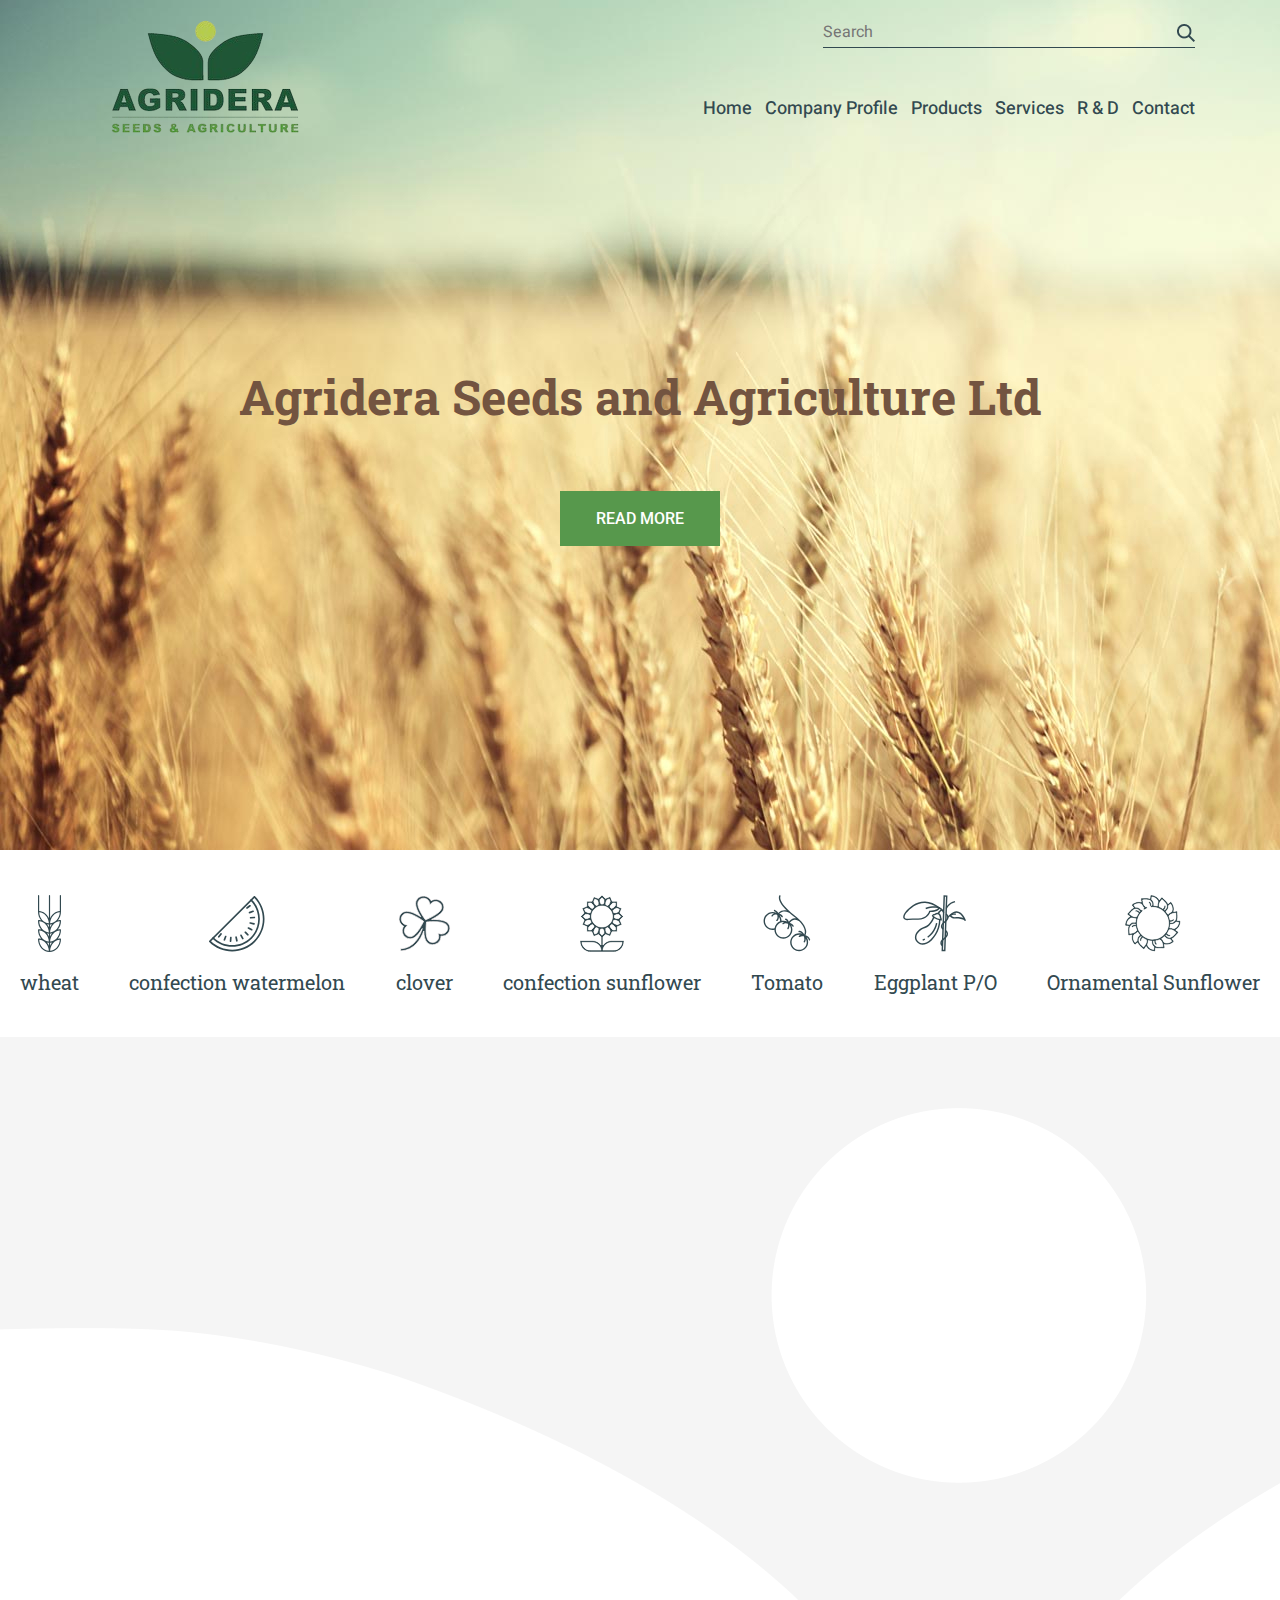
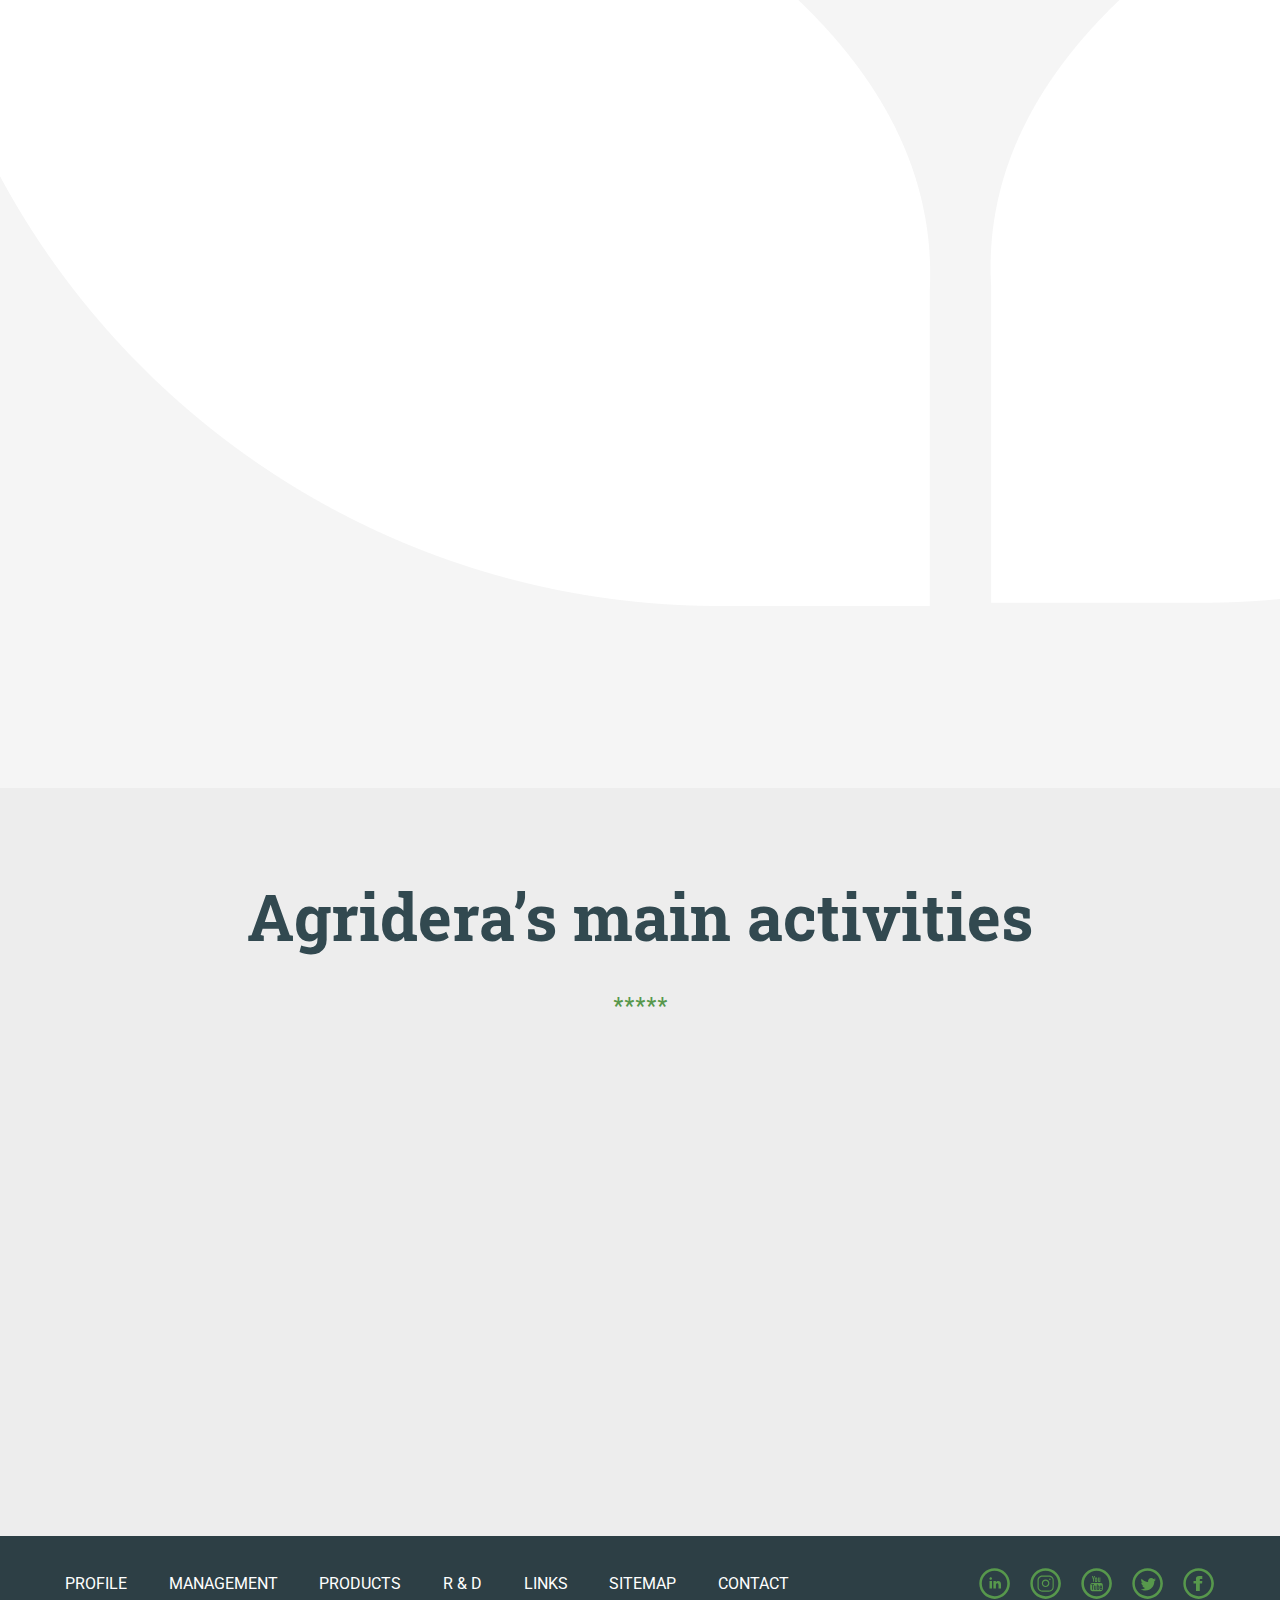
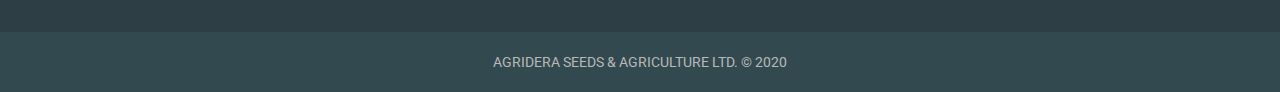
<file: index.html>
<!doctype html>
<html lang="en">
<head>
    <meta charset="UTF-8">
    <meta name="viewport"
          content="width=device-width, user-scalable=no, initial-scale=1.0, maximum-scale=1.0, minimum-scale=1.0">
    <meta http-equiv="X-UA-Compatible" content="ie=edge">
    <link rel="preconnect" href="https://fonts.googleapis.com">
    <link rel="preconnect" href="https://fonts.gstatic.com" crossorigin>
    <link href="https://fonts.googleapis.com/css2?family=Heebo:wght@100..900&family=Roboto+Slab:wght@100..900&family=Roboto:ital,wght@0,100..900;1,100..900&display=swap"
          rel="stylesheet">
    <link rel="stylesheet" href="reset.css">
    <link rel="stylesheet" href="style.css">
    <link rel="stylesheet" href="main.css">
    <link rel="icon" href="img/logo.png" type="image/png">

    <title>Agridera</title>
</head>
<body>
<div class="nav-phone">
    <div class="menu">
        <div class="close-btn">

            <svg xmlns="http://www.w3.org/2000/svg" viewBox="0 0 24 24" width="24" height="24">
                <path d="M18.36 5.64a1 1 0 0 0-1.41 0L12 9.59 7.05 4.64a1 1 0 0 0-1.41 1.41L10.59 12l-4.95 4.95a1 1 0 0 0 1.41 1.41L12 14.41l4.95 4.95a1 1 0 0 0 1.41-1.41L13.41 12l4.95-4.95a1 1 0 0 0 0-1.41z"/>
            </svg>
        </div>
        <div class="">
            <label>
                <input type="text" placeholder="Search">
                <img src="img/ico_search.png" alt="Search">
            </label>
        </div>
        <ul>
            <li><a href="index.html">Home</a></li>
            <li><a href="">Company Profile</a></li>
            <li><a href="apple_all.html">Products</a></li>
            <li><a href="">Services</a></li>
            <li><a href="">R & D</a></li>
            <li><a href="contact.html">Contact</a></li>
        </ul>
    </div>
</div>

<header class="home">
    <nav>
        <div class="wrap-nav">
            <a href="index.html"><img src="img/logo.png" alt="logo"> </a>
            <button class="menu-btn" style="color: #000000">☰</button>
            <div class="w-in">
                <label>
                    <input type="text" placeholder="Search">
                    <img src="img/ico_search.png" alt="Search">
                </label>
            </div>
        </div>

        <div class="menu">
            <div class="">
                <label>
                    <input type="text" placeholder="Search">
                    <img src="img/ico_search.png" alt="Search">
                </label>
            </div>
            <ul>
                <li><a href="index.html">Home</a></li>
                <li><a href="">Company Profile</a></li>
                <li><a href="apple_all.html">Products</a></li>
                <li><a href="">Services</a></li>
                <li><a href="">R & D</a></li>
                <li><a href="contact.html">Contact</a></li>
            </ul>

        </div>

    </nav>
    <section class="hero">
        <h1>Agridera Seeds and Agriculture Ltd</h1>
        <button>READ MORE</button>
    </section>
</header>

<div class="categories">
    <div class="categories-card">
        <a href="">
            <img src="img/categories/wheat.svg" alt="">
            <p>wheat</p>
        </a>
    </div>
    <div class="categories-card">
        <a href="">
            <img src="img/categories/watermelon.svg" alt="">
            <p>confection watermelon</p>
        </a>
    </div>
    <div class="categories-card">
        <a href="">
            <img src="img/categories/clover.svg" alt="">
            <p>сlover</p>
        </a>
    </div>
    <div class="categories-card">
        <a href="">
            <img src="img/categories/sunflower.svg" alt="">
            <p>confection sunflower</p>
        </a>
    </div>
    <div class="categories-card">
        <a href="apple_all.html">
            <img src="img/categories/tomato.svg" alt="">
            <p>Tomato</p>
        </a>
    </div>
    <div class="categories-card">
        <a href="">
            <img src="img/categories/eggplant.svg" alt="">
            <p>Eggplant P/O</p>
        </a>
    </div>
    <div class="categories-card">
        <a href="">
            <img src="img/categories/ornamental-sunflower.svg" alt="">
            <p>Ornamental Sunflower</p>
        </a>
    </div>
</div>

<div class="vision-mission">
    <div class="vision">
        <div class="text">
            <h2>Vision</h2>
            <p class="highlight">*****</p>
            <p>We believe in long-term growth with an emphasis on the potential of emerging markets. We also support
                the global need of feeding the growing population.</p>
        </div>
        <img src="img/vision.png" alt="">
    </div>
    <div class="mission">
        <div class="video-container">
            <img src="img/mission.png" alt="Preview">
            <div class="play-button">&#9658;</div>
        </div>
        <div class="text">
            <h2>Mission</h2>
            <p class="highlight">*****</p>
            <p>Breeding and marketing seeds for advanced field crops and vegetable varieties that provide an added
                value to all supply chain partners.</p>
        </div>

    </div>
</div>

<div class="activities">
    <h2>Agridera’s main activities</h2>
    <p class="highlight">*****</p>
    <div class="activities-categories">
        <div class="activities-card">
            <img src="img/crop.png" alt="">
            <h3>Open field crop seeds</h3>
            <p>wheat, cotton, legumes, hybrid confection sunflower</p>
        </div>
        <div class="activities-card">
            <img src="img/tomato.png" alt="">
            <h3>Vegetable seeds</h3>
            <p>hybrid open field tomatoes, eggplant, onion, paprika, etc.</p>
        </div>
        <div class="activities-card">
            <div class="categories-card">
                <img src="img/sunflower.png" alt="">
                <h3>Ornamental seeds</h3>
                <p>hybrid cut sunflowers, hybrid patio tomatoes, Bells of Irland, etc.</p>
            </div>
        </div>

    </div>
</div>


<footer>
    <div class="nav">
        <div class="menu">
            <ul>
                <li><a href="">PROFILE</a></li>
                <li><a href="">MANAGEMENT</a></li>
                <li><a href="apple_all.html">PRODUCTS</a></li>
                <li><a href="">R & D</a></li>
                <li><a href="">LINKS</a></li>
                <li><a href="">SITEMAP</a></li>
                <li><a href="contact.html">CONTACT</a></li>
            </ul>
        </div>
        <div class="social">
            <a href=""><img src="img/social/ico_in.svg" alt="in"></a>
            <a href=""><img src="img/social/ico_inst.svg" alt="inst"></a>
            <a href=""><img src="img/social/ico_tube.svg" alt="yt"></a>
            <a href=""><img src="img/social/ico_tw.svg" alt="X"></a>
            <a href=""><img src="img/social/ico_fb.svg" alt="fb"></a>
        </div>
    </div>

</footer>
<div class="copy">
    <p>AGRIDERA SEEDS & AGRICULTURE LTD. © 2020</p>
</div>

<script>
    const mission = new IntersectionObserver(entries => {
        entries.forEach(entry => {
            if (entry.isIntersecting) {
                entry.target.classList.add('visible');
            }
        });
    });

    document.querySelectorAll('.mission').forEach(block => {
        mission.observe(block);
    });

    const vision = new IntersectionObserver(entries => {
        entries.forEach(entry => {
            if (entry.isIntersecting) {
                entry.target.classList.add('visible');
            }
        });
    });

    document.querySelectorAll('.vision').forEach(block => {
        vision.observe(block);
    });

    const activities = new IntersectionObserver(entries => {
        entries.forEach(entry => {
            if (entry.isIntersecting) {
                entry.target.classList.add('visible');
            }
        });
    });

    document.querySelectorAll('.activities-card').forEach(block => {
        activities.observe(block);
    });

    document.addEventListener("DOMContentLoaded", function () {
        const menuBtn = document.querySelector("header .menu-btn");
        const menu = document.querySelector(".nav-phone");

        menuBtn.addEventListener("click", function () {
            menu.classList.toggle("active");
        });
    });

    document.querySelector('.nav-phone .close-btn').addEventListener('click', function () {
        document.querySelector('.nav-phone').classList.remove('active');
    });


</script>
</body>
</html>
</file>
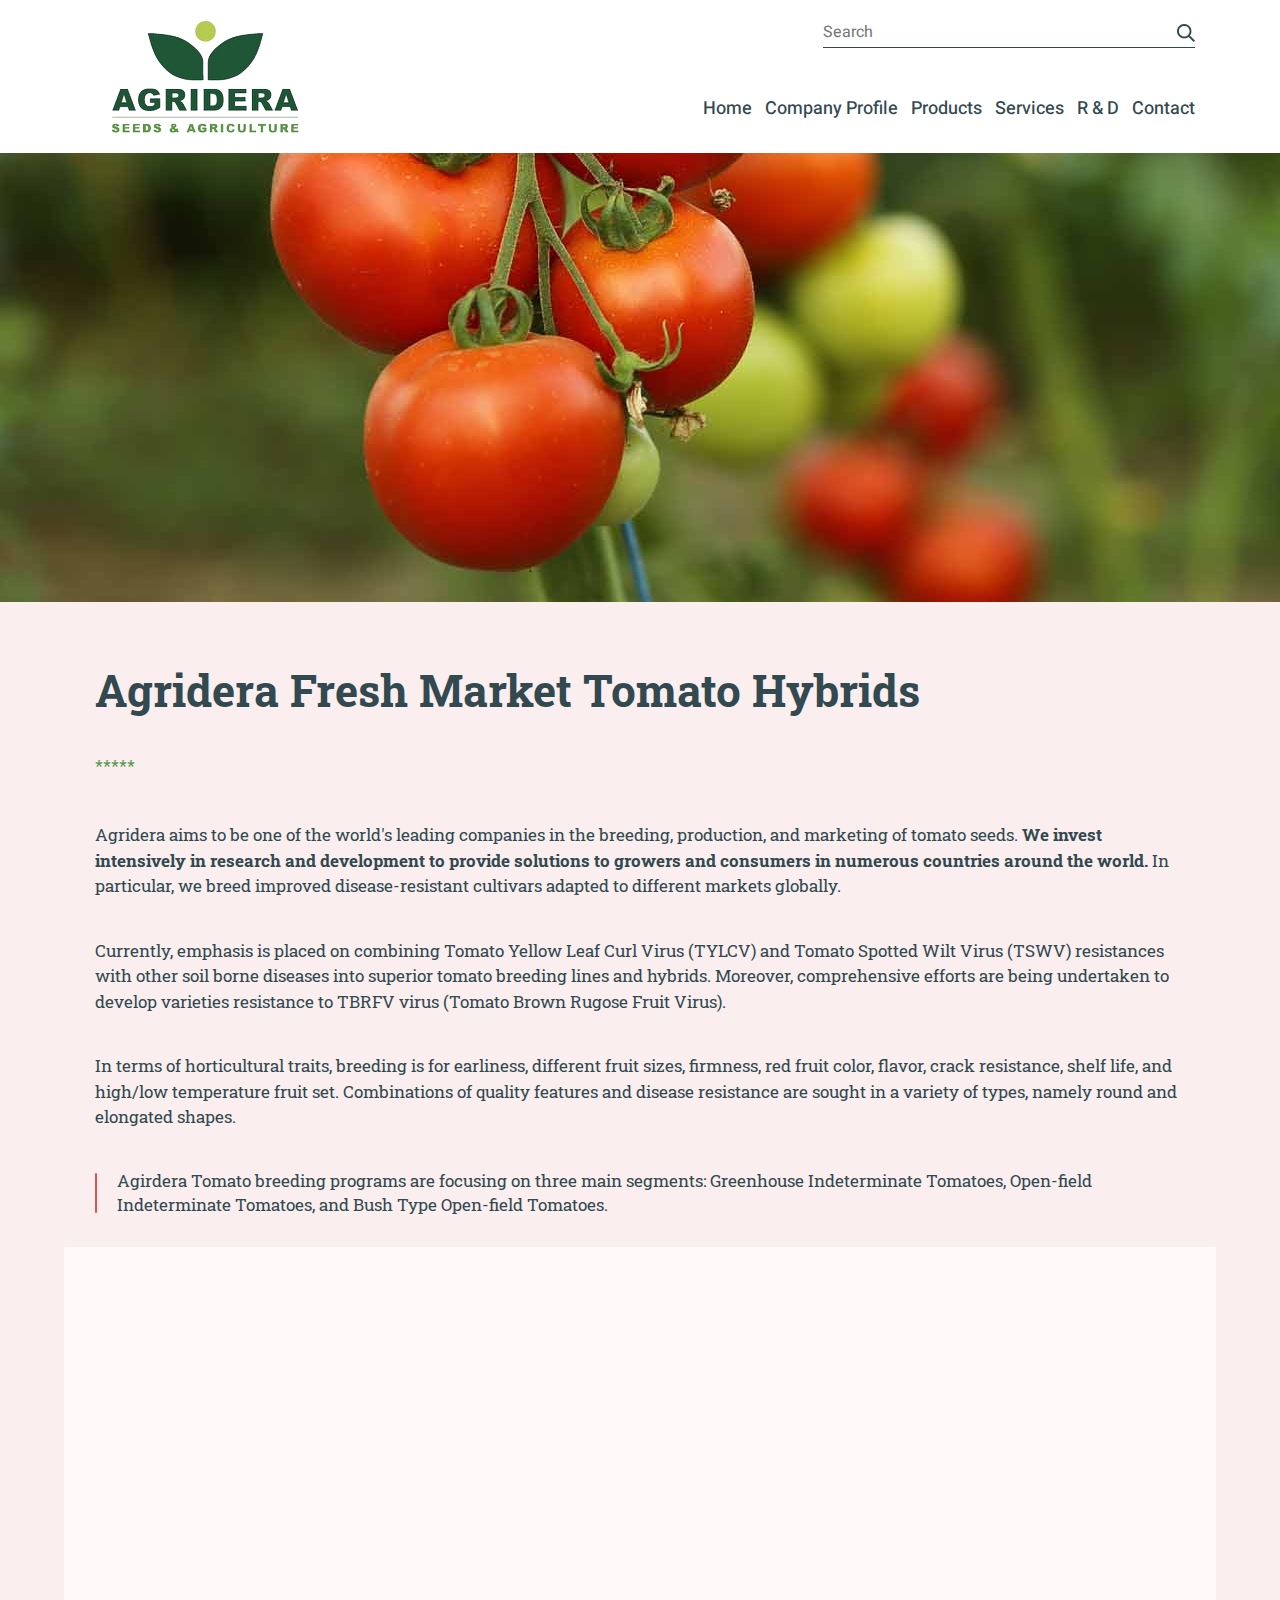
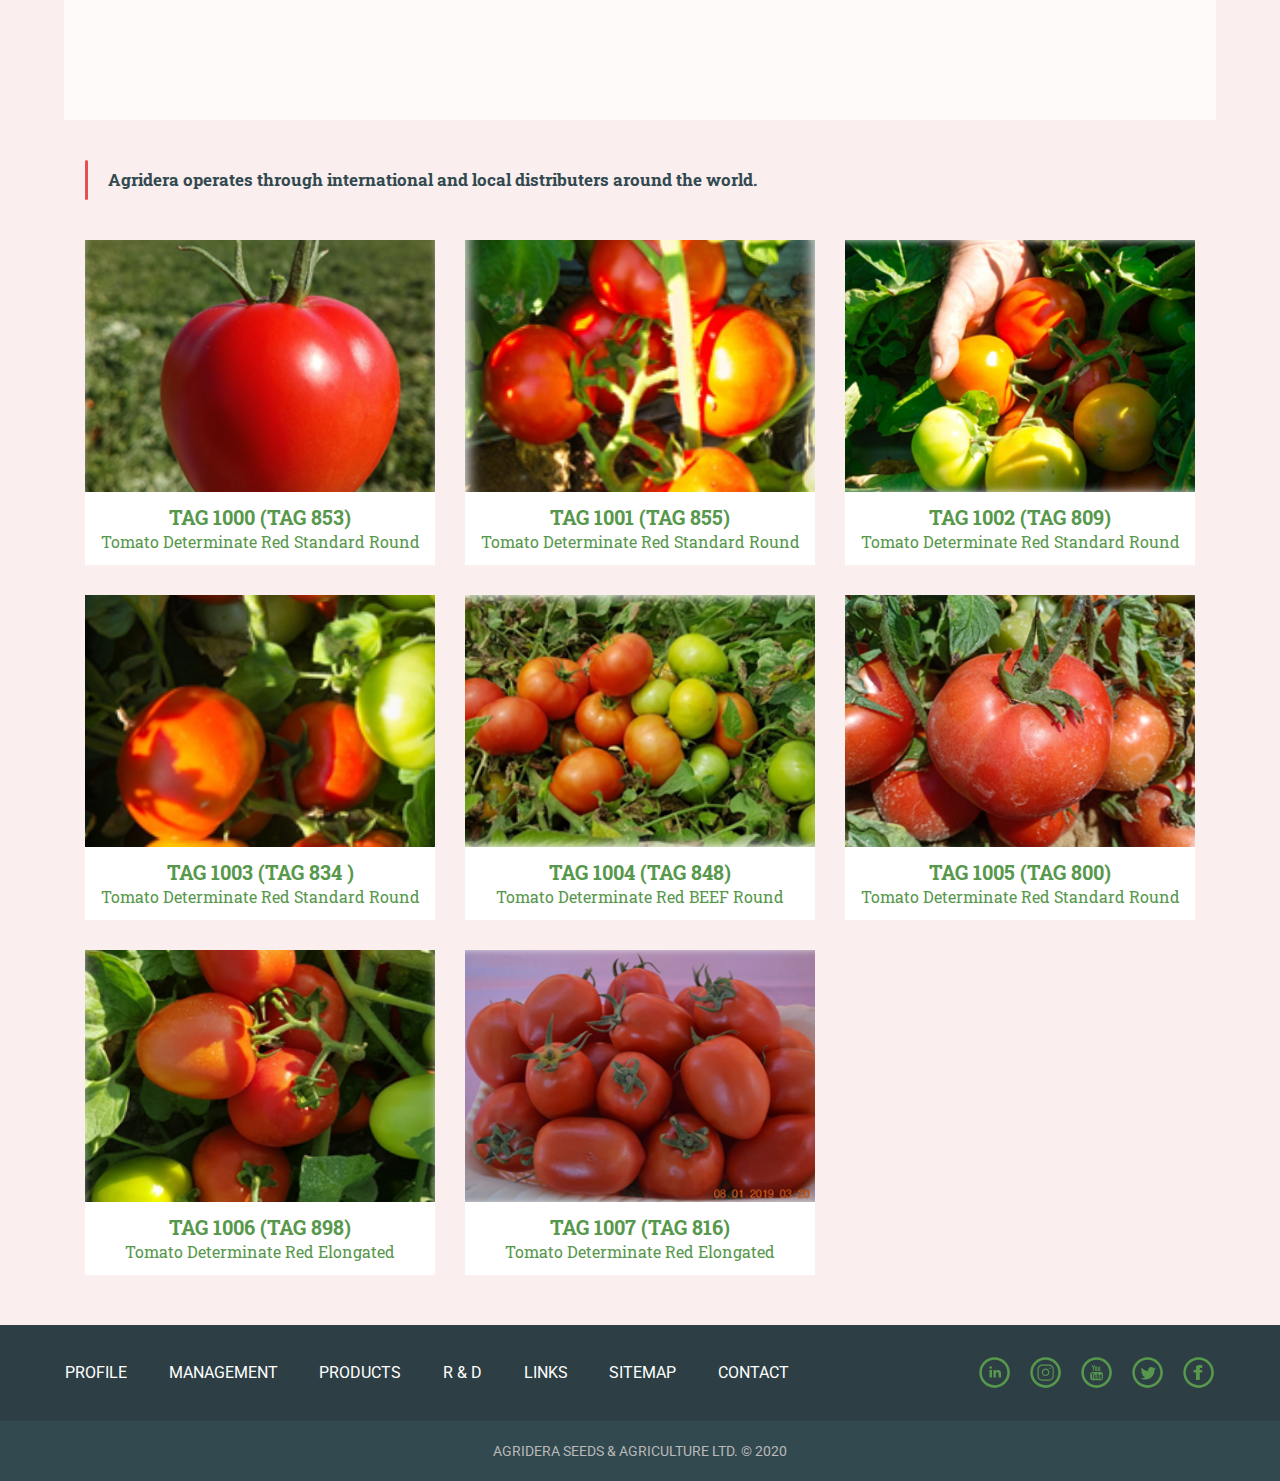
<file: tomato_all.html>
<!doctype html>
<html lang="en">
<head>
    <meta charset="UTF-8">
    <meta name="viewport"
          content="width=device-width, user-scalable=no, initial-scale=1.0, maximum-scale=1.0, minimum-scale=1.0">
    <meta http-equiv="X-UA-Compatible" content="ie=edge">
    <link rel="preconnect" href="https://fonts.googleapis.com">
    <link rel="preconnect" href="https://fonts.gstatic.com" crossorigin>
    <link href="https://fonts.googleapis.com/css2?family=Heebo:wght@100..900&family=Roboto+Slab:wght@100..900&family=Roboto:ital,wght@0,100..900;1,100..900&display=swap"
          rel="stylesheet">
    <link rel="icon" href="img/logo.png" type="image/png">
    <link rel="stylesheet" href="reset.css">
    <link rel="stylesheet" href="style.css">
    <link rel="stylesheet" href="main.css">
    <title>Tomato</title>
</head>
<body>
<div class="nav-phone">
    <div class="menu">
        <div class="close-btn">

            <svg xmlns="http://www.w3.org/2000/svg" viewBox="0 0 24 24" width="24" height="24">
                <path d="M18.36 5.64a1 1 0 0 0-1.41 0L12 9.59 7.05 4.64a1 1 0 0 0-1.41 1.41L10.59 12l-4.95 4.95a1 1 0 0 0 1.41 1.41L12 14.41l4.95 4.95a1 1 0 0 0 1.41-1.41L13.41 12l4.95-4.95a1 1 0 0 0 0-1.41z"/>
            </svg>
        </div>
        <div class="">
            <label>
                <input type="text" placeholder="Search">
                <img src="img/ico_search.png" alt="Search">
            </label>
        </div>
        <ul>
            <li><a href="index.html">Home</a></li>
            <li><a href="">Company Profile</a></li>
            <li><a href="apple_all.html">Products</a></li>
            <li><a href="">Services</a></li>
            <li><a href="">R & D</a></li>
            <li><a href="contact.html">Contact</a></li>
        </ul>
    </div>
</div>
<header class="tomato-all">
    <div class="vrap">
        <div class="nav-t-al">
            <div class="wrap-nav">
                <a href="index.html"><img src="img/logo.png" alt="logo"> </a>
                <button class="menu-btn" style="color: #000000">☰</button>
                <div class="w-in">
                    <label>
                        <input type="text" placeholder="Search">
                        <img src="img/ico_search.png" alt="Search">
                    </label>
                </div>
            </div>
            <div class="menu-t-al">
                <div class="">
                    <label>

                        <input type="text" placeholder="Search">
                        <img src="img/ico_search.png" alt="Search">
                    </label>
                </div>
                <ul>
                    <li><a href="index.html">Home</a></li>
                    <li><a href="">Company Profile</a></li>
                    <li><a href="apple_all.html">Products</a></li>
                    <li><a href="">Services</a></li>
                    <li><a href="">R & D</a></li>
                    <li><a href="contact.html">Contact</a></li>
                </ul>

            </div>
        </div>


    </div>
</header>
<main>
    <div class="content-t-al">
        <div class="tomato-hybrids">
            <h2>Agridera Fresh Market <br>Tomato Hybrids</h2>
            <p class="highlight">*****</p>
            <div class="text">
                <p> Agridera aims to be one of the world's leading companies in the breeding, production, and marketing
                    of tomato seeds. <span>We invest intensively in research and development to provide solutions to growers
                    and consumers in numerous countries around the world.</span>
                    <br>In particular, we breed improved disease-resistant cultivars adapted to different markets
                    globally.</p>
                <p> Currently, emphasis is placed on combining Tomato Yellow Leaf Curl Virus (TYLCV) and Tomato Spotted
                    Wilt Virus (TSWV) resistances with other soil borne diseases into superior tomato breeding lines and
                    hybrids. Moreover, comprehensive efforts are being undertaken to develop varieties resistance to
                    TBRFV virus (Tomato Brown Rugose Fruit Virus). </p>
                <p>In terms of horticultural traits, breeding is for earliness, different fruit sizes, firmness, red
                    fruit color, flavor, crack resistance, shelf life, and high/low temperature fruit set. Combinations
                    of quality features and disease resistance are sought in a variety of types, namely round and
                    elongated shapes. </p>
            </div>
            <div class="description">
                <div class="line"></div>
                <p>Agirdera Tomato breeding programs are focusing on three main segments: Greenhouse Indeterminate
                    Tomatoes, Open-field Indeterminate Tomatoes, and Bush Type Open-field Tomatoes.</p>
            </div>
        </div>
        <div class="breeding-info">
            <div class="container">
                <div class="breeding-card">
                    <h3>Greenhouse Tomato Breeding Program</h3>
                    <p><span>This breeding is aimed for the Spanish and Turkish markets.</span> For single and cluster
                        picks, round
                        fruit shape and resistances of TYLCV, TSWV, Nematodes and FORL (Fusarium oxysporum f.sp.
                        radicis-lycopersici). Some hybrids may include more resistances, such as Cladosporium and
                        Leveillula Taurica (Lv). </p>
                </div>
                <div class="breeding-card">
                    <h3>Open-field Indeterminate Tomatoes</h3>
                    <p><span>This breeding is for Brazilian, Moroccan, and Turkish markets.</span> The main focus is on
                        large round
                        shape fruits (200 grams plus); and resistances of TYLCV, TSWV, Nematodes and FORL. In the near
                        future, F3 (Fusarium oxysporum f.sp. lycopersici) will be included as basic resistance in our
                        cultivars.</p>
                </div>
                <div class="breeding-card">
                    <h3>Open-field Bush Type <br>Tomatoes</h3>
                    <p><span>This breeding is for Mediterranean markets.</span> We breed round and elongated shapes,
                        standard sizes
                        (140- 180 grams), and beef sizes (min. 180 grams up to 300 grams and more). We combine the
                        resistances of TYLCV, TSWV and Nematodes as basic resistances in our hybrids. However, some
                        hybrids may include more resistances, such as Cladosporium and Leveillula Taurica (Lv).</p>
                </div>
            </div>

        </div>
        <div class="variety-catalog">
            <div class="description">
                <div class="line"></div>
                <p>Agridera operates through international and local distributers around the world. </p>
            </div>
            <div class="container">
                <a href="">
                    <div class="tomato-card">
                        <div class="container">
                            <img src="img/t-all/tag_1000.png" alt="">
                        </div>
                        <div class="text"><h3>TAG 1000 (TAG 853)</h3>
                            <p>Tomato Determinate Red Standard Round</p></div>
                    </div>
                </a>
                <a href="">
                    <div class="tomato-card">
                        <div class="container"><img src="img/t-all/tag_1001.png" alt=""></div>
                        <div class="text">
                            <h3>TAG 1001 (TAG 855)</h3>
                            <p>Tomato Determinate Red Standard Round</p>
                        </div>
                    </div>
                </a>
                <a href="tomato_one.html">
                    <div class="tomato-card">
                        <div class="container"><img src="img/t-all/tag_1002.png" alt=""></div>
                        <div class="text"><h3>TAG 1002 (TAG 809)</h3>
                            <p>Tomato Determinate Red Standard Round</p></div>
                    </div>
                </a>
                <a href="">
                    <div class="tomato-card">
                        <div class="container"><img src="img/t-all/tag_1003.png" alt=""></div>
                        <div class="text"><h3>TAG 1003 (TAG 834 )</h3>
                            <p>Tomato Determinate Red Standard Round</p></div>
                    </div>
                </a>
                <a href="">
                    <div class="tomato-card">
                        <div class="container"><img src="img/t-all/tag_1004.png" alt=""></div>
                        <div class="text"><h3>TAG 1004 (TAG 848)</h3>
                            <p>Tomato Determinate Red BEEF Round</p></div>
                    </div>
                </a>
                <a href="">
                    <div class="tomato-card">
                        <div class="container"><img src="img/t-all/tag_1005.png" alt=""></div>
                        <div class="text"><h3>TAG 1005 (TAG 800)</h3>
                            <p>Tomato Determinate Red Standard Round</p></div>
                    </div>
                </a>
                <a href="">
                    <div class="tomato-card">
                        <div class="container"><img src="img/t-all/tag_1006.png" alt=""></div>
                        <div class="text"><h3>TAG 1006 (TAG 898)</h3>
                            <p>Tomato Determinate Red Elongated</p></div>
                    </div>
                </a>
                <a href="">
                    <div class="tomato-card">
                        <div class="container"><img src="img/t-all/tag_1007.png" alt=""></div>
                        <div class="text"><h3>TAG 1007 (TAG 816)</h3>
                            <p>Tomato Determinate Red Elongated</p></div>
                    </div>
                </a>

            </div>


        </div>
    </div>

</main>
<footer>
    <div class="nav">
        <div class="menu">
            <ul>
                <li><a href="">PROFILE</a></li>
                <li><a href="">MANAGEMENT</a></li>
                <li><a href="apple_all.html">PRODUCTS</a></li>
                <li><a href="">R & D</a></li>
                <li><a href="">LINKS</a></li>
                <li><a href="">SITEMAP</a></li>
                <li><a href="contact.html">CONTACT</a></li>
            </ul>
        </div>
        <div class="social">
            <a href=""><img src="img/social/ico_in.svg" alt="in"></a>
            <a href=""><img src="img/social/ico_inst.svg" alt="inst"></a>
            <a href=""><img src="img/social/ico_tube.svg" alt="yt"></a>
            <a href=""><img src="img/social/ico_tw.svg" alt="X"></a>
            <a href=""><img src="img/social/ico_fb.svg" alt="fb"></a>
        </div>
    </div>

</footer>
<div class="copy">
    <p>AGRIDERA SEEDS & AGRICULTURE LTD. © 2020</p>
</div>

<script>
    const breeding = new IntersectionObserver(entries => {
        entries.forEach(entry => {
            if (entry.isIntersecting) {
                entry.target.classList.add('visible');
            }
        });
    });

    document.querySelectorAll('.breeding-card').forEach(block => {
        breeding.observe(block);
    });
    document.addEventListener("DOMContentLoaded", function () {
        const menuBtn = document.querySelector("header .menu-btn");
        const menu = document.querySelector(".nav-phone");

        menuBtn.addEventListener("click", function () {
            menu.classList.toggle("active");
        });
    });

    document.querySelector('.nav-phone .close-btn').addEventListener('click', function() {
        document.querySelector('.nav-phone').classList.remove('active');
    });
</script>
</body>
</html>
</file>
<file: style.css>
/*общие стили*/

* {
    margin: 0;
    padding: 0;
    color: inherit;
    box-sizing: border-box;
    font: inherit;
}

a {
    text-decoration: none;
}

/*-*-*-*-*-*-*-*-*-*-*-*-*-*-*-*-*-*-*-*-*-*-*-*-*-*-*-*-*-*-*-*-*-*-*-*-*-*-*-*-*-*-*-*-*-*-*-*-*-*-*-*-*-*-*-*-*-*-*-*-*-*-*-*-*-*-*-*-*-*-*-*-*-*-*-*-*-*-*-*-*-*-*-*-*-*-*-*-*-*-*-*-*-*-*-*-*-*-*-*-*-*-*-*-*-*-*-*-*-*-*-*-*-*-*-*-*-*-*-*-*-*-*-*-*-*-*-*-*-*-*-*-*-*-*-*-*-*-*-*-*-*-*-*-*-*-*-*-*-*-*-*-*-*-*-*-*-*-*-*-*-*-*-*-*-*-*-*-*-*-*-*-*-*-*-*-*-*-*-*-*-*-*-*-*-*-*-*-*-*-*-*-*-*-*-*-*-*-*-*-*-*-*-*-*-*-*-*-*-*-*-*-*-*-*-*-*-*-*-*-*-*-*-*-*-*-*-*-*-*-*-*-*-*-*-*-*-*-*-*-*-*-*-*-*-*-*-*-*-*-*-*-*-*-*-*-*-*-*-*-*-*-*-*-*-*-*-*-*-*-*-*-*-*-*-*-**/

/*Хедер*/
.menu-btn {
    display: none;
    font-size: 24px;
    background: none;
    border: none;
    cursor: pointer;
    margin-right: 10px;
}

.nav-phone {
    position: fixed;
    width: 100%;
    height: 3000px;
    background: rgba(0, 0, 0, 0.66);
    z-index: 10;
    display: none;
}

.nav-phone.active {
    display: block;
}

.nav-phone .menu {
    width: 100%;
    padding: 20px;
}

.nav-phone .menu ul {
    padding: 0;
    margin: 0;
}

.nav-phone .menu li {
    padding: 10px;
    border-bottom: 1px solid #c5c5c5;
}

.nav-phone .menu a {
    color: white;
    text-decoration: none;
    display: block;
}

.nav-phone .menu input {
    width: 190px;
    color: black;
    border: none;
    background: transparent;
    outline: none;
}

.nav-phone .menu label {
    border-bottom: 1px solid #ffffff;
    display: inline-block;
    padding-bottom: 3px;
    margin-bottom: 30px;
}

.nav-phone .menu img {
    filter: invert(100%);
}

.nav-phone .close-btn {
    position: absolute;
    top: 10px;
    right: 10px;
    cursor: pointer;
}

.nav-phone .close-btn svg {
    width: 24px;
    height: 24px;
    fill: white;
}


/*-*-*-*-*-*-*-*-*-*-*-*-*-*-*-*-*-*-*-*-*-*-*-*-*-*-*-*-*-*-*-*-*-*-*-*-*-*-*-*-*-*-*-*-*-*-*-*-*-*-*-*-*-*-*-*-*-*-*-*-*-*-*-*-*-*-*-*-*-*-*-*-*-*-*-*-*-*-*-*-*-*-*-*-*-*-*-*-*-*-*-*-*-*-*-*-*-*-*-*-*-*-*-*-*-*-*-*-*-*-*-*-*-*-*-*-*-*-*-*-*-*-*-*-*-*-*-*-*-*-*-*-*-*-*-*-*-*-*-*-*-*-*-*-*-*-*-*-*-*-*-*-*-*-*-*-*-*-*-*-*-*-*-*-*-*-*-*-*-*-*-*-*-*-*-*-*-*-*-*-*-*-*-*-*-*-*-*-*-*-*-*-*-*-*-*-*-*-*-*-*-*-*-*-*-*-*-*-*-*-*-*-*-*-*-*-*-*-*-*-*-*-*-*-*-*-*-*-*-*-*-*-*-*-*-*-*-*-*-*-*-*-*-*-*-*-*-*-*-*-*-*-*-*-*-*-*-*-*-*-*-*-*-*-*-*-*-*-*-*-*-*-*-*-*-*-**/
header {

}


.w-in{
    display: none;
}

header nav {
    display: grid;
    grid-template-columns: 1fr auto;
    width: 1150px;
    padding: 20px;
    margin: auto;
    font-family: "Heebo", sans-serif;
}

header nav a {
    color: #324950;
    font-size: 18px;
    font-weight: 500;
    margin-left: 9px;

}

header nav .menu a:hover {
    border-bottom: 1px solid #324950;
}

header nav li {
    display: inline-block;
}


header .menu {
    padding-bottom: 15px;
    height: 100%;
    text-align: right;
    display: grid;
    grid-template-rows: 1fr auto;

}


header .menu input {
    width: 350px;
    border: none;
    background: transparent;
    outline: none;
}

header label {
    border-bottom: 1px solid #324950;
    display: inline-block;
    padding-bottom: 3px;
}


.hero {
    padding: 220px;
    display: flex;
    flex-direction: column;
    align-items: center;
    justify-content: center;
    text-align: center;
}

.hero h1 {
    color: #735440;
    font-family: "Roboto Slab", serif;
    font-size: 48px;
    font-weight: 700;
    margin-bottom: 70px;
}

.hero button {
    height: 55px;
    width: 160px;
    background: #57984C;
    font-family: "Roboto", sans-serif;
    font-size: 16px;
    font-weight: 500;
    color: #FFFFFF;
    border: none;
}

.home {
    height: 850px;
    background: url(img/bg.jpg);
}

/*-*-*-*-*-*-*-*-*-*-*-*-*-*-*-*-*-*-*-*-*-*-*-*-*-*-*-*-*-*-*-*-*-*-*-*-*-*-*-*-*-*-*-*-*-*-*-*-*-*-*-*-*-*-*-*-*-*-*-*-*-*-*-*-*-*-*-*-*-*-*-*-*-*-*-*-*-*-*-*-*-*-*-*-*-*-*-*-*-*-*-*-*-*-*-*-*-*-*-*-*-*-*-*-*-*-*-*-*-*-*-*-*-*-*-*-*-*-*-*-*-*-*-*-*-*-*-*-*-*-*-*-*-*-*-*-*-*-*-*-*-*-*-*-*-*-*-*-*-*-*-*-*-*-*-*-*-*-*-*-*-*-*-*-*-*-*-*-*-*-*-*-*-*-*-*-*-*-*-*-*-*-*-*-*-*-*-*-*-*-*-*-*-*-*-*-*-*-*-*-*-*-*-*-*-*-*-*-*-*-*-*-*-*-*-*-*-*-*-*-*-*-*-*-*-*-*-*-*-*-*-*-*-*-*-*-*-*-*-*-*-*-*-*-*-*-*-*-*-*-*-*-*-*-*-*-*-*-*-*-*-*-*-*-*-*-*-*-*-*-*-*-*-*-*-*-**/
/*Категории*/


.categories {
    max-width: 1590px;
    display: flex;
    justify-content: space-between;
    margin: auto;
    padding: 45px 20px 45px 20px;
}

.categories .categories-card img {
    height: 57px;
    width: 100%;
    object-fit: contain;
    margin-bottom: 20px;
    transition: transform 0.3s ease;
}

.categories .categories-card img:hover {
    transform: scale(1.05);
}

.categories p {
    font-size: 20px;
    font-weight: 400;
    font-family: "Roboto Slab", serif;
    color: #324950;
}


/*-*-*-*-*-*-*-*-*-*-*-*-*-*-*-*-*-*-*-*-*-*-*-*-*-*-*-*-*-*-*-*-*-*-*-*-*-*-*-*-*-*-*-*-*-*-*-*-*-*-*-*-*-*-*-*-*-*-*-*-*-*-*-*-*-*-*-*-*-*-*-*-*-*-*-*-*-*-*-*-*-*-*-*-*-*-*-*-*-*-*-*-*-*-*-*-*-*-*-*-*-*-*-*-*-*-*-*-*-*-*-*-*-*-*-*-*-*-*-*-*-*-*-*-*-*-*-*-*-*-*-*-*-*-*-*-*-*-*-*-*-*-*-*-*-*-*-*-*-*-*-*-*-*-*-*-*-*-*-*-*-*-*-*-*-*-*-*-*-*-*-*-*-*-*-*-*-*-*-*-*-*-*-*-*-*-*-*-*-*-*-*-*-*-*-*-*-*-*-*-*-*-*-*-*-*-*-*-*-*-*-*-*-*-*-*-*-*-*-*-*-*-*-*-*-*-*-*-*-*-*-*-*-*-*-*-*-*-*-*-*-*-*-*-*-*-*-*-*-*-*-*-*-*-*-*-*-*-*-*-*-*-*-*-*-*-*-*-*-*-*-*-*-*-*-*-**/


/*vision-mission*/

.vision-mission {
    background: #f5f5f5;
    background-image: url("img/union.png");
    font-family: "Roboto Slab", serif;
    color: #324950;
    padding: 71px 0 100px 0;
    background-position: 0px 71px;
    background-repeat: no-repeat;
    overflow: hidden;
}

.vision-mission h2 {
    font-size: 64px;
    margin-bottom: 46px;
}

.vision-mission p {
    font-size: 20px;
    line-height: 1.62em;
}

.vision-mission img {
    height: 540px;
    width: 540px;
    object-fit: cover;
    box-shadow: 5px 5px 15px rgba(0, 0, 0, 0.3), -5px -5px 15px rgba(0, 0, 0, 0.1);
}


.vision-mission .vision {
    max-width: 1110px;
    width: 1110px;
    margin: auto;
    display: flex;
    align-items: center;
    justify-content: space-between;
    margin-bottom: 100px;
}

.vision-mission .mission {
    max-width: 1110px;
    width: 1110px;
    margin: auto;
    display: flex;
    align-items: center;
    justify-content: space-between;
}

.mission {
    opacity: 0;
    transform: translateX(-100%);
    transition: all 0.7s ease-in-out;

}

.mission.visible {
    opacity: 1;
    transform: translateX(0);
}

.vision {
    opacity: 0;
    transform: translateX(100%);
    transition: all 0.5s ease-in-out;
}

.vision.visible {
    opacity: 1;
    transform: translateX(0);
}


p.highlight {
    color: #57984C;
    margin-bottom: 39px;
    font-size: 23px;
}

.vision-mission .text {
    max-width: 495px;
}

.video-container {
    position: relative;
    display: inline-block;
}

.play-button {
    position: absolute;
    top: 50%;
    left: 50%;
    transform: translate(-50%, -50%);
    background: rgb(255, 255, 255);
    border-radius: 50%;
    width: 60px;
    height: 60px;
    display: flex;
    padding-left: 5px;
    align-items: center;
    justify-content: center;
    font-size: 30px;
    font-weight: bold;
    cursor: pointer;
    color: #57984C;
}


/*-*-*-*-*-*-*-*-*-*-*-*-*-*-*-*-*-*-*-*-*-*-*-*-*-*-*-*-*-*-*-*-*-*-*-*-*-*-*-*-*-*-*-*-*-*-*-*-*-*-*-*-*-*-*-*-*-*-*-*-*-*-*-*-*-*-*-*-*-*-*-*-*-*-*-*-*-*-*-*-*-*-*-*-*-*-*-*-*-*-*-*-*-*-*-*-*-*-*-*-*-*-*-*-*-*-*-*-*-*-*-*-*-*-*-*-*-*-*-*-*-*-*-*-*-*-*-*-*-*-*-*-*-*-*-*-*-*-*-*-*-*-*-*-*-*-*-*-*-*-*-*-*-*-*-*-*-*-*-*-*-*-*-*-*-*-*-*-*-*-*-*-*-*-*-*-*-*-*-*-*-*-*-*-*-*-*-*-*-*-*-*-*-*-*-*-*-*-*-*-*-*-*-*-*-*-*-*-*-*-*-*-*-*-*-*-*-*-*-*-*-*-*-*-*-*-*-*-*-*-*-*-*-*-*-*-*-*-*-*-*-*-*-*-*-*-*-*-*-*-*-*-*-*-*-*-*-*-*-*-*-*-*-*-*-*-*-*-*-*-*-*-*-*-*-*-**/
/*activities*/

.activities {
    background: #EDEDED;
    font-family: "Roboto Slab", serif;
    text-align: center;
    padding: 96px;
}

.activities h2 {
    font-size: 64px;
    font-weight: 700;
    color: #324950;
    margin-bottom: 46px;
}

.activities .activities-categories h3 {
    font-size: 24px;
    font-weight: 700;
    color: #57984c;
    border-bottom: 1px solid #57984C;
    display: inline-block;
    margin-bottom: 20px;
    padding-bottom: 34px;
}

.activities .activities-categories p {
    font-size: 18px;
    font-weight: 400;
    color: #324950;
    line-height: 1.53em;
}

.activities .activities-categories img {
    height: 250px;
    object-fit: contain;
    width: 100%;
}

.activities .activities-categories > :nth-child(2) img {
    object-position: 0px -24px;
}

.activities .activities-categories > :nth-child(1) img {
    object-position: 0px 18px;
}

.activities .activities-categories > :nth-child(1) p {
    width: 243px;
    margin: auto;
}

.activities-categories {
    display: grid;
    grid-template-columns: 1fr 1fr 1fr;
    max-width: 1039px;
    margin: auto;
}

.activities-categories .activities-card {
    width: 290px;
}

.activities-card {
    opacity: 0;
    transition: all 0.9s ease-in-out;
}

.activities-card.visible {
    opacity: 1;
    transform: translateX(0);
}


/*футер*/
footer {
    background: #2D3F45;
    font-family: "Roboto", sans-serif;
    color: #FFFFFF;
    padding: 32px;
    text-align: center;
}

footer .nav {
    display: grid;
    grid-template-columns: 1fr auto;
    width: 1150px;
    margin: auto;
    gap: 175px;
    align-items: center;
}

footer .nav a {
    transition-duration: 0.2s;
}

footer .nav a:hover {
    color: #bababa;
}


footer img {
    margin-left: 15px;
    transition: transform 0.3s ease;
}

footer img:hover {
    transform: scale(1.05);
}

footer ul {
    display: flex;
    justify-content: space-between;
}

.copy {
    background: #324950;
    padding: 23px;
    color: #b9b9b9;
    text-align: center;
    font-family: "Roboto", sans-serif;
    font-size: 14px;
    font-weight: 400;
}

/*-*-*-*-*-*-*-*-*-*-*-*-*-*-*-*-*-*-*-*-*-*-*-*-*-*-*-*-*-*-*-*-*-*-*-*-*-*-*-*-*-*-*-*-*-*-*-*-*-*-*-*-*-*-*-*-*-*-*-*-*-*-*-*-*-*-*-*-*-*-*-*-*-*-*-*-*-*-*-*-*-*-*-*-*-*-*-*-*-*-*-*-*-*-*-*-*-*-*-*-*-*-*-*-*-*-*-*-*-*-*-*-*-*-*-*-*-*-*-*-*-*-*-*-*-*-*-*-*-*-*-*-*-*-*-*-*-*-*-*-*-*-*-*-*-*-*-*-*-*-*-*-*-*-*-*-*-*-*-*-*-*-*-*-*-*-*-*-*-*-*-*-*-*-*-*-*-*-*-*-*-*-*-*-*-*-*-*-*-*-*-*-*-*-*-*-*-*-*-*-*-*-*-*-*-*-*-*-*-*-*-*-*-*-*-*-*-*-*-*-*-*-*-*-*-*-*-*-*-*-*-*-*-*-*-*-*-*-*-*-*-*-*-*-*-*-*-*-*-*-*-*-*-*-*-*-*-*-*-*-*-*-*-*-*-*-*-*-*-*-*-*-*-*-*-*-**/

/*tomato all*/

.tomato-all {
    background: url(img/t-all/bg.png);
    height: 602px;
    background-size: auto;
    background-position: 0 -540px;
    background-repeat: no-repeat;
}

.vrap {
    background: #FFFFFF;
}

header .nav-t-al {
    display: grid;
    grid-template-columns: 1fr auto;
    width: 1150px;
    padding: 20px;
    margin: auto;
    font-family: "Heebo", sans-serif;
}

header .nav-t-al a {
    color: #324950;
    font-size: 18px;
    font-weight: 500;
    margin-left: 9px;

}

header .nav-t-al .menu-t-al a:hover {
    border-bottom: 1px solid #324950;
}

header .nav-t-al li {
    display: inline-block;
}


header .menu-t-al {
    padding-bottom: 15px;
    height: 100%;
    text-align: right;
    display: grid;
    grid-template-rows: 1fr auto;

}


header .menu-t-al input {
    width: 350px;
    border: none;
    background: transparent;
    outline: none;
}

header label {
    border-bottom: 1px solid #324950;
    display: inline-block;
    padding-bottom: 3px;
}


.content-t-al {
    padding: 66px 0 50px 0;
    background: #faeeee;
}

/*tomato-hybrids*/

.content-t-al .tomato-hybrids br{
    display: none;
}
.tomato-hybrids {
    color: #324950;
    font-family: "Roboto Slab", serif;
    width: 1091px;
    margin: auto;
    overflow: hidden;
}

.tomato-hybrids h2 {
    font-size: 44px;
    font-weight: 700;
    margin-bottom: 45px;
}

.tomato-hybrids p {
    font-size: 17px;
    font-weight: 400;
}

.tomato-hybrids .highlight {
    margin-bottom: 48px;
}

.tomato-hybrids .text p {
    font-size: 17px;
    font-weight: 400;
    margin-bottom: 39px;
    line-height: 1.5em;
}

.tomato-hybrids .text {
    width: 1092px;
}

.tomato-hybrids span {
    font-weight: 700;
}

.tomato-hybrids .description {
    display: flex;
    align-items: center;
    margin-bottom: 30px;
    line-height: 1.5em;
}

.tomato-hybrids .description .line {
    width: 4px;
    height: 40px;
    background-color: #e35252;
    margin-right: 20px;
    border-radius: 4px;
}


/*breeding-info*/

.breeding-info {
    font-family: "Roboto Slab", serif;
    color: #324950;
    margin: auto;
    max-width: 1152px;
    overflow: hidden;
}

.breeding-card {
    opacity: 0;
    transform: translateY(50%);
    transition: all 0.5s ease-in-out;
}

.breeding-card.visible {
    opacity: 1;
    transform: translateY(0);
}

.breeding-info .container {
    display: flex;
    background: #FFFAFA;
    padding: 58px 22px 58px 22px;
    gap: 33px;
    margin-bottom: 40px;
}

.breeding-info .container .breeding-card {
    width: 334px;
}

.breeding-info .container .breeding-card h3 {
    font-size: 20px;
    font-weight: 700;
    margin-bottom: 22px;
    line-height: 1.43em;
}

.breeding-info .container .breeding-card p {
    border-top: 1px solid #324950;
    font-size: 17px;
    font-weight: 400;
    padding-top: 22px;
    line-height: 1.5em;
}


.breeding-info .container .breeding-card span {
    font-weight: 700;
}

.breeding-info .description {
    display: flex;
    align-items: center;
    margin-bottom: 30px;
}

/*variety-catalog*/

.variety-catalog {
    width: 1110px;
    margin: auto;
    font-family: "Roboto Slab", serif;
    color: #57984C;
    text-align: center;
}

.variety-catalog .container {
    display: grid;
    grid-template-columns: 1fr 1fr 1fr;
    gap: 30px;
}


.variety-catalog .description {
    display: flex;
    align-items: center;
    color: #324950;
    font-size: 17px;
    font-weight: 700;
    margin-bottom: 40px;
}

.variety-catalog .description .line {
    width: 3px;
    height: 40px;
    background-color: #e35252;
    margin-right: 20px;
    border-radius: 4px;
}

.variety-catalog .tomato-card {
    overflow: hidden;
    position: relative;
    background: #FFFFFF;
    width: 350px;
    transition: transform 0.3s ease-out, box-shadow 0.3s ease-out;
}

.variety-catalog .tomato-card:hover {
    transform: translateY(-5px);
    box-shadow: 0 10px 20px rgba(0, 0, 0, 0.2);
}

.variety-catalog .tomato-card h3 {
    font-size: 20px;
    font-weight: 700;
    margin-bottom: 7px;
}

.variety-catalog .tomato-card p {
    font-size: 16px;
    font-weight: 400;
}

.variety-catalog .tomato-card .container {
    overflow: hidden;
}

.variety-catalog .tomato-card img {
    width: 350px;
    height: 252px;
    object-fit: cover;
    transform: scale(1.1);
}

.variety-catalog .tomato-card .text {
    padding: 15px 0 15px;
}

/*-*-*-*-*-*-*-*-*-*-*-*-*-*-*-*-*-*-*-*-*-*-*-*-*-*-*-*-*-*-*-*-*-*-*-*-*-*-*-*-*-*-*-*-*-*-*-*-*-*-*-*-*-*-*-*-*-*-*-*-*-*-*-*-*-*-*-*-*-*-*-*-*-*-*-*-*-*-*-*-*-*-*-*-*-*-*-*-*-*-*-*-*-*-*-*-*-*-*-*-*-*-*-*-*-*-*-*-*-*-*-*-*-*-*-*-*-*-*-*-*-*-*-*-*-*-*-*-*-*-*-*-*-*-*-*-*-*-*-*-*-*-*-*-*-*-*-*-*-*-*-*-*-*-*-*-*-*-*-*-*-*-*-*-*-*-*-*-*-*-*-*-*-*-*-*-*-*-*-*-*-*-*-*-*-*-*-*-*-*-*-*-*-*-*-*-*-*-*-*-*-*-*-*-*-*-*-*-*-*-*-*-*-*-*-*-*-*-*-*-*-*-*-*-*-*-*-*-*-*-*-*-*-*-*-*-*-*-*-*-*-*-*-*-*-*-*-*-*-*-*-*-*-*-*-*-*-*-*-*-*-*-*-*-*-*-*-*-*-*-*-*-*-*-*-*-**/

/*tomato-one*/

.tomato-one {
    background: none;
    box-shadow: 0px 6px 15px rgba(0, 0, 0, 0.2);
    position: relative;
}


.content-t-one {
    background: #f5f5f5;
    background-image: url("img/t-one/union.png");
    background-position: 200px -51px;
    background-repeat: no-repeat;
    font-family: "Roboto Slab", serif;
    padding: 26px 0 150px 0;
}

.content-t-one .wrap-a {
    color: #57984c;
    margin-bottom: 45px;
}

.content-t-one .wrap-a:hover {
    color: #407137;
}

/*info*/

.content-t-one .info {
    display: flex;
    margin-bottom: 80px;
}

.content-t-one .container {
    width: 1110px;
    margin: auto;

}

.content-t-one .info .title {

}

.content-t-one .info .title h1 {
    font-size: 54px;
    font-weight: 700;
    line-height: 1.43em;
    color: #324950;
    margin-bottom: 48px;
}

.content-t-one .info .title span {
    color: #57984c;
}

.content-t-one .info .wrap {
    display: flex;
    align-items: center;
    color: #cf2333;
    font-size: 34px;
    font-weight: 700;
    gap: 31px;
}

.content-t-one .info .wrapper-img {
    text-align: right;
}

.content-t-one .info .wrapper-img .wrap {
    overflow: hidden;
    margin-bottom: 30px;
}

.content-t-one .info .wrapper-img button {
    display: flex;
    margin-left: auto;
    align-items: center;
    justify-content: center;
    align-content: center;
    height: 55px;
    width: 225px;
    color: #57984c;
    font-size: 17px;
    font-weight: 700;
    border: 1px solid #57984c;
    border-radius: 60px;
    line-height: 55px;
    gap: 20px;
    background: none;
}

.content-t-one .info .wrapper-img .wrap img {
    width: 500px;
    height: 500px;
    object-fit: cover;
    transform: scale(1.1);
}

/*characteristics*/
.content-t-one .characteristics .container .wrap {
    display: grid;
    grid-template-columns: 1fr 1fr;
    gap: 42px 174px;
}


.content-t-one .characteristics h3 {
    width: 189px;
    color: #57984c;
    border-bottom: 1px solid #57984c;
    font-size: 20px;
    font-weight: 700;
    padding-bottom: 18px;
}

.content-t-one .characteristics .container .wrap li {
    font-size: 17px;
    font-weight: 400;
    line-height: 2em;
    color: #324950;
}


.content-t-one .characteristics .container .wrap li::before {
    content: "•";
    color: #57984c;
    font-size: 24px;
    margin-right: 8px;
}

.content-t-one .container .characteristics {
    line-height: 1.63em;
    color: #324950;
}

.content-t-one .container .characteristics span {
    font-weight: 700;

}

.content-t-one .container .characteristics {

}

.content-t-one .wrap-ul {
    padding-top: 30px;
}


.content-t-one .container .characteristics {
    position: absolute;
    top: 73%;
}

.info .title .wrap {
    opacity: 0;
    transform: translateX(-20%);
    transition: all 0.5s ease-in-out;
}

.info .title .wrap.visible {
    opacity: 1;
    transform: translateX(0);
}


/*-*-*-*-*-*-*-*-*-*-*-*-*-*-*-*-*-*-*-*-*-*-*-*-*-*-*-*-*-*-*-*-*-*-*-*-*-*-*-*-*-*-*-*-*-*-*-*-*-*-*-*-*-*-*-*-*-*-*-*-*-*-*-*-*-*-*-*-*-*-*-*-*-*-*-*-*-*-*-*-*-*-*-*-*-*-*-*-*-*-*-*-*-*-*-*-*-*-*-*-*-*-*-*-*-*-*-*-*-*-*-*-*-*-*-*-*-*-*-*-*-*-*-*-*-*-*-*-*-*-*-*-*-*-*-*-*-*-*-*-*-*-*-*-*-*-*-*-*-*-*-*-*-*-*-*-*-*-*-*-*-*-*-*-*-*-*-*-*-*-*-*-*-*-*-*-*-*-*-*-*-*-*-*-*-*-*-*-*-*-*-*-*-*-*-*-*-*-*-*-*-*-*-*-*-*-*-*-*-*-*-*-*-*-*-*-*-*-*-*-*-*-*-*-*-*-*-*-*-*-*-*-*-*-*-*-*-*-*-*-*-*-*-*-*-*-*-*-*-*-*-*-*-*-*-*-*-*-*-*-*-*-*-*-*-*-*-*-*-*-*-*-*-*-*-*-**/

table{
    display: flex;
    flex-direction:column;
    max-width: 1127px;
    width:100%;
    font-size: 17px;
    margin-bottom: 30px;

}


tbody{
    font-family: "Roboto Slab", serif;
    padding: 10px;

    width: 55%;
    border-radius: 20px;
    color: #324950;
}
thead tr{
    margin-bottom: 20px;
    font-size: 20px;
    background: none;
    border-radius: 0;
    border: none;
}

tr .line{
    border-right: 1px solid #324950;
    padding-right: 8px;
}
tbody img {
    width: 80px;
    height: 80px;
    margin-right: 20px;
    object-fit: cover;
    border-right: 3px solid #979797;

}
tr{
    display: flex;
    gap: 10px;
    align-items: center;
    font-weight: 500;
   background: #eaeaea;
    border-radius:  40px 10px 40px 10px;
    overflow: hidden;
    border: 1px solid #cccccc;
    margin-bottom: 20px;
}
tbody button {
    text-align: center;
    font-size: 30px;
    color: #EB5757;
    background: none;
    border: none;
}
.cart{
    margin-bottom: 30px;
}
.order-placed{
    font-size: 20px;
    font-family: "Roboto Slab", serif;
    text-align: center;
    margin: 0 0 0 410px;
    width: 300px;
}
.order-placed p{
    font-weight: 400;
    color: #324950;
    margin-bottom: 20px;

}
.order-placed h2{
    font-size: 44px;
    font-weight: 700;
    color: #324950;
    margin-bottom: 20px;

}

.contact {
    background: url("img/contact/bg.png");
    height: 602px;

}

.content-con .container .highlight {
    margin-bottom: 40px;
}

.content-con .container {
    background: #f5f5f5;
    padding: 68px 0 50px 0;
    font-family: "Roboto Slab", serif;
}

.content-con .container .contact-for {
    width: 900px;
    margin: 0 0 0 400px;
}

.content-con .container .contact-for h1 {
    color: #324950;
    font-size: 44px;
    font-weight: 700;
    margin-bottom: 54px;
    font-family: "Roboto Slab", serif;
}

.content-con .container .contact-form {
    display: flex;
    flex-wrap: wrap;
    gap: 124px;
    max-width: 900px;
}

.contact-form .column {
    flex: 1;
    min-width: 310px;
}

.contact-form label,
.contact-form p {
    display: block;
}

.content-con .container .contact-form p {
    margin-bottom: 17px;
    color: #324950;
    font-size: 17px;
    font-weight: 400;
    font-family: "Roboto Slab", serif;
}

.content-con .container .contact-form input {
    width: 351px;
    height: 55px;
    border-radius: 10px;
    border: 1px solid #DADADA;
    box-sizing: border-box;
    margin-bottom: 27px;
    padding: 10px;
    color: #324950;
    font-size: 17px;
}

.content-con .container .contact-form textarea {
    width: 633px;
    height: 390px;
    border-radius: 10px;
    border: 1px solid #DADADA;
    box-sizing: border-box;
    margin-bottom: 27px;
    padding: 10px;
    color: #324950;
    font-size: 17px;
}

.content-con .container .contact-form select {
    height: 55px;
    width: 635px;
    border-radius: 10px;
    border: 1px solid #DADADA;
    box-sizing: border-box;
    margin-bottom: 27px;
    padding: 0 10px;
    color: #324950;
    font-size: 17px;
}

.content-con .container .contact-form .other-input {
    width: 635px;
    height: 55px;
    border-radius: 10px;
    border: 1px solid #DADADA;
    color: #324950;
    font-size: 17px;
    padding: 10px;
}

.content-con .container .contact-form .small-input {
    width: 225px;
    padding: 10px;
}

.content-con .container .contact-form .wrap-captcha {
    display: flex;
    gap: 27px;
}

.content-con .container .contact-form .wrap-captcha img {
    width: 99px;
    height: 27px;
    margin-top: 15px;
}

.content-con .container .contact-form .wrap-captcha button {
    background: #57984C;
    color: #FFFFFF;
    font-size: 17px;
    font-weight: 500;
    border: none;
    width: 255px;
    height: 55px;
    border-radius: 60px;
    flex-shrink: 0;
    transition: background 0.3s ease;
}

.content-con .container .contact-form .wrap-captcha button:hover {
    background: #457A3A;
}


/*our-address*/
.content-con .our-address {
    background: #FFFFFF;
    padding: 51px;
    font-family: "Roboto Slab", serif;
    text-align: center;
}

.content-con .our-address h1 {
    color: #57984c;
    width: 183px;
    border-bottom: 1px solid #57984C;
    margin: auto;
    font-size: 20px;
    font-weight: 700;
    padding-bottom: 18px;
}

.content-con .our-address .text {
    margin-top: 24px;
    line-height: 1.5em;
    font-size: 17px;
    font-weight: 400;
}

.content-con .our-address .text span {
    color: #57984c;
}
</file>
<file: main.css>
@media (max-width: 1550px) {
    .content-con .container .contact-form {
        display: block;

    }

    .content-con .container .contact-for {
        margin: auto;
        padding-left: 0;
    }
}

@media (max-width: 1380px) {
    .content-t-one .container .characteristics {
        top: 80%;
    }
}


@media (max-width: 1180px) {
    header nav, .vrap .nav-t-al {
        width: 90%;

    }

    footer .nav {
        width: 95%;

    }

    footer .nav ul {
        justify-content: normal;
        gap: 10px;
    }

}

@media (max-width: 1113px) {
    .content-t-al .tomato-hybrids h2 {
        font-size: 39px;
        margin-bottom: 30px;
    }

    .content-t-al .tomato-hybrids p {
        font-size: 15px;
        width: 90%;
    }

    .breeding-info .container .breeding-card h3 {
        font-size: 18px;
        margin-bottom: 18px;
    }

    .breeding-info .container .breeding-card br {
        display: none;
    }

    .breeding-info .container .breeding-card p {
        font-size: 15px;
    }

    .variety-catalog p {
        font-size: 15px;
    }

    .variety-catalog .description .line {
        margin-right: 10px;
        margin-left: 10px;
    }

    .variety-catalog .container {
        grid-template-columns: 1fr auto;
        column-gap: 0;
        max-width: 800px;
        width: 100%;
        margin: auto;
    }

}

@media (max-width: 1114px) {
    .variety-catalog {
        width: 740px;
        overflow: hidden;
    }

    .vision-mission {

    }

    .vision-mission img {
        height: 480px;
        width: 480px;
    }

    .vision-mission .vision {
        opacity: 1;
        transform: translateX(0);
        width: 1030px;
    }

    .vision-mission .mission {
        width: 1030px;
        opacity: 1;
        transform: translateX(0);
    }

    .content-t-one .container {
        padding-left: 10px;
        overflow: hidden;
        width: 95%;
    }

    .content-t-one .container .info {
        flex-direction: column;
        width: 800px;

    }

    .content-t-one .container .info button {
        margin-left: 0;
    }

    .info .title .wrap.visible {
        margin-bottom: 50px;
    }

    .content-t-one .container .characteristics {

        position: relative;
        margin-bottom: 30px;
    }

    .content-t-one .info .title h1 {
        font-size: 40px;
        width: 800px;
    }
}

@media (max-width: 1075px) {

    .vision-mission img {
        height: 400px;
        width: 400px;
    }

    .vision-mission .vision {
        width: 940px;
        font-size: 17px;

    }

    .vision-mission .mission {
        width: 940px;
        font-size: 17px
    }

    footer .nav {

        font-size: 13px;
    }

    footer .nav img {
        height: 25px;
        width: 25px;
    }

    footer .nav ul {
        justify-content: normal;
        gap: 10px;
    }

    .content-t-al .tomato-hybrids {
        padding-left: 40px;
    }

    .content-t-al .tomato-hybrids h2 {
        font-size: 35px;
        margin-bottom: 30px;
    }

    .content-t-al .tomato-hybrids p {
        font-size: 14px;
        width: 80%;
    }

    .breeding-info .container .breeding-card h3 {
        font-size: 18px;
        margin-bottom: 18px;
    }

    .breeding-info .container .breeding-card br {
        display: none;
    }

    .breeding-info .container .breeding-card p {
        font-size: 15px;
    }

    .variety-catalog p {
        font-size: 15px;
    }

    .variety-catalog .description .line {
        margin-right: 10px;
        margin-left: 10px;
    }

    .variety-catalog .container {
        grid-template-columns: 1fr auto;
        column-gap: 0;
        max-width: 740px;
        width: 100%;
        margin: auto;
        overflow: hidden;
    }

    .variety-catalog .container a {
        overflow: hidden;
    }

    .content-t-al .tomato-hybrids {
        overflow: hidden;
        width: 95%;
        margin: 0;
    }

}

@media (max-width: 1051px) {
    .categories {
        display: grid;
        grid-template-columns: repeat(3, 1fr);
        justify-items: center;
        gap: 18px 0;
    }

    .categories .categories-card:nth-child(3n + 1):last-child {
        grid-column: 2 / 3;
    }

    .categories .categories-card img {

    }

    .categories .categories-card p {
        font-size: 17px;
    }

    .activities {
        padding: 40px;
    }

    .activities h2 {
        font-size: 40px;
        margin-bottom: 25px;
    }

    .activities .activities-categories .activities-card h3 {
        font-size: 18px;
        padding-bottom: 18px;
    }

    .activities .activities-categories .activities-card p {
        font-size: 15px;
    }

    .activities .activities-categories .activities-card img {
        width: 260px;
        height: 220px;
    }

    .activities .highlight {
        margin-bottom: 15px;
    }

}

@media (max-width: 1024px) {
    .contact {
        height: 490px;
        background-size: 100% auto;
        background-position: center -20px;
        background-repeat: no-repeat;
    }

    .tomato-all {

        height: 490px;
        background-size: 100% auto;
        background-position: center -80px;
        background-repeat: no-repeat;

    }

    .content-t-al .tomato-hybrids p.highlight {
        text-align: center;
        margin-bottom: 10px;
    }
}

@media (max-width: 959px) {
    .content-t-al .tomato-hybrids {
        overflow: hidden;
        padding-left: 20px;
    }

    .content-t-al .tomato-hybrids h2 {
        font-size: 30px;
        margin-bottom: 30px;
    }

    .content-t-al .tomato-hybrids .text p {

        font-size: 14px;
        width: 50%;
        margin-bottom: 30px;
    }

    .content-t-al .tomato-hybrids .text {

    }

    .breeding-info .container .breeding-card h3 {
        font-size: 18px;
        margin-bottom: 18px;
    }

    .breeding-info .container .breeding-card br {
        display: none;
    }

    .breeding-info .container .breeding-card p {
        font-size: 15px;
    }

    .variety-catalog p {
        font-size: 15px;
    }

    .variety-catalog .description .line {
        margin-right: 10px;
        margin-left: 10px;
    }

    .variety-catalog {
        width: 740px;
    }

    .variety-catalog .container {

        margin-left: 20px;
        max-width: 740px;
    }

    .variety-catalog .container .tomato-card .container {
        margin-left: 0;
    }
}

@media (max-width: 939px) {
    .vision-mission {
        padding: 51px 0 80px 0;
    }

    .vision-mission img {
        height: 350px;
        width: 350px;
    }

    .vision-mission .vision {
        width: 880px;
    }

    .vision-mission .vision p {
        font-size: 18px;
    }

    .vision-mission .mission h2 {
        font-size: 49px;
        margin-bottom: 30px;
    }

    .vision-mission .mission {
        width: 880px;
    }

    .vision-mission .mission p {
        font-size: 18px;
    }

    .vision-mission .vision h2 {
        font-size: 49px;
        margin-bottom: 30px;
    }

    .vision-mission .highlight {
        margin-bottom: 18px;
    }

    footer .nav {
        width: 100%;

    }

    .hero h1 {
        font-size: 40px;

    }
}

@media (max-width: 897px) {
    .activities {
        padding: 30px;
    }

    .activities h2 {
        font-size: 35px;
        margin-bottom: 20px;
    }

    .activities .activities-categories .activities-card h3 {
        font-size: 15px;
        padding-bottom: 14px;
    }

    .activities .activities-categories .activities-card p {
        font-size: 13px;
    }

    .activities .activities-categories .activities-card img {
        width: 240px;
        height: 200px;
    }

    .activities .highlight {
        margin-bottom: 15px;
    }

    .activities .activities-categories {
        grid-template-columns: repeat(2, 1fr);
        justify-items: center;
        gap: 18px 0;
    }

    .activities .activities-categories .activities-card:nth-child(3):last-child {
        grid-column: span 2;
        justify-self: center;
    }


    footer .nav {

        font-size: 12px;
    }

    footer .nav img {
        height: 22px;
        width: 22px;
    }

    footer .nav ul {
        justify-content: normal;
        gap: 10px;
    }

    .copy p {
        font-size: 12px;
    }

    header nav, .vrap .nav-t-al {
        width: 90%;

    }

    header nav a, .vrap .nav-t-al a {
        font-size: 14px;
    }

    header nav a img, .vrap .nav-t-al a img {
        height: 103px;
        width: 216px;
    }


}


@media (max-width: 887px) {
    header .menu-btn {
        display: block;
    }

    header .menu, .vrap .nav-t-al .menu-t-al {
        display: none;
    }

    header .menu.active, .vrap .nav-t-al .menu-t-al.active {
        display: block;
    }

    .vision-mission {
        padding: 40px 0 69px 0;

    }

    .vision-mission img {
        height: 300px;
        width: 300px;
        margin-bottom: 20px;
    }

    .vision-mission .vision {
        width: 400px;
        flex-direction: column;
    }

    .vision-mission .vision p {
        font-size: 15px;
    }

    .vision-mission .mission h2 {
        font-size: 35px;
        margin-bottom: 30px;
    }

    .vision-mission .mission {
        width: 400px;
        flex-direction: column-reverse;
    }

    .vision-mission .mission p {
        font-size: 15px;
    }

    .vision-mission .text {
        margin-bottom: 20px;
    }

    .vision-mission .vision h2 {
        font-size: 35px;
        margin-bottom: 30px;
    }

    .vision-mission .highlight {
        margin-bottom: 18px;
    }

    .hero {
        padding: 150px 0;
    }

    footer .nav {
        width: 100%;
        font-size: 8px;
        grid-template-columns: auto;
        justify-content: space-around;
        align-items: center;
        gap: 20px;
    }


    .content-con .container .contact-for {
        width: 85%;
    }

    .wrap-nav {
        display: grid;
        grid-template-columns: 1fr auto;
        grid-template-rows: auto auto;
        grid-template-areas:
        "logo menu"
        "search search";
        align-items: center;
        justify-content: space-between;
        text-align: center;
    }

    .wrap-nav a {
        grid-area: logo;
    }

    .menu-btn {
        grid-area: menu;
    }

    .w-in {
        grid-area: search;
        display: flex;
        justify-content: center;
        margin-top: 20px;
    }

    .wrap-nav input {
        width: 200px;
        border: none;
        background: transparent;
        outline: none;
        margin-top: 30px;

    }

    .vision-mission .text {
        text-align: center;
    }

    .tomato-all, .contact {
        background-position: center 10px;
    }

    .contact {
        background-position: center 80px;
    }
}

@media (max-width: 831px) {
    .variety-catalog .container {
        grid-template-columns: auto;
        margin-left: 180px;
        max-width: 740px;
    }
}

@media (max-width: 787px) {
    .content-t-one .info .title h1 {
        width: 600px;
        margin-bottom: 30px;
    }

    .content-t-one .characteristics .container .wrap {
        grid-template-columns: auto;
    }

    .content-t-one .info .wrapper-img .wrap img {
        width: 320px;
        height: 320px;
    }

    .content-t-one .info .wrap {
        font-size: 25px;
        gap: 10px;
    }

    .content-t-one .info .wrap img {
        height: 60px;
        width: 60px;
    }

    .content-t-one .characteristics h3 {
        font-size: 17px;
    }

    .content-t-one .characteristics .container .wrap li {
        font-size: 15px;
    }

    .tomato-all, .contact {
        background-position: center 50px;
    }

    .contact {
        background-position: center 90px;
    }
    .variety-catalog .container a {
        width: 340px;
    }
    .variety-catalog .container{
        width: 340px;
    }
    .variety-catalog {
        width: 640px;
    }
    .breeding-info .container .breeding-card p {
        font-size: 12px;
    }
    .breeding-info .container .breeding-card h3 {
        font-size: 15px;
        margin-bottom: 18px;
    }
    .breeding-info .container .breeding-card {
        width: 95%;
    }
}

@media (max-width: 672px) {
    .content-con .container .contact-form textarea {
        width: 400px;
        margin-bottom: 40px;
    }

    .content-con .container .contact-form .other-input {
        width: 400px;
    }

    .content-con .container .contact-form select {
        width: 400px;
    }

    .content-con .container .contact-form .wrap-captcha {
        display: block;
    }

    .content-con .container .contact-form .wrap-captcha img {
        margin-bottom: 20px;
    }

    .content-con .container .contact-for {
        width: 85%;
    }

    .tomato-all, .contact {
        background-position: center 80px;
    }

    .contact {
        background-position: center 130px;
    }

}


@media (max-width: 632px) {
    .content-t-one .info .title h1 {
        width: 300px;
        margin-bottom: 30px;
    }

    .activities .activities-categories {
        display: block;
    }

    .variety-catalog .container {
        margin-left: 10px;
        width: 350px;
    }

    .variety-catalog .container a {
        width: 350px;
    }

    .variety-catalog .description {
        text-align: left;
        width: 350px;
        margin-bottom: 20px;
    }

    .content-t-al .tomato-hybrids {
        padding-left: 20px;
    }

    .content-t-al .tomato-hybrids h2 {
        font-size: 24px;
        margin-bottom: 28px;
    }

    .content-t-al .tomato-hybrids .text p {
        font-size: 14px;
        width: 29%;
        margin-bottom: 26px;
    }

    .content-t-al .tomato-hybrids br {
        display: block;
    }

    .content-t-al .tomato-hybrids .text {
        overflow: hidden;
    }

    .content-t-al .variety-catalog {
        width: 350px;
    }

    .breeding-info .container {
        display: block;

    }

    .breeding-info .container .breeding-card {
        margin-bottom: 50px;
    }

    .content-con .container .contact-for {
        width: 85%;
        margin: 0;
        margin-left: 10px;
    }

    .tomato-all, .contact {
        background-position: center 140px;
    }

    .contact {
        background-position: center 170px;
    }
}

@media (max-width: 552px) {

    .categories .categories-card {
        margin-bottom: 30px;
    }

    .categories {
        display: block;

    }

    .tomato-all, .contact {
        background-position: center 160px;
    }

    .contact {
        background-position: center 220px;
    }
}

@media (max-width: 502px) {

    .vision-mission .text {
        text-align: center;
    }

    .tomato-all {
        background-position: center 200px;
    }
    .contact {
        background-position: center 230px;
    }

}

@media (max-width: 434px) {
    .content-con .container .contact-form textarea {
        width: 350px;
    }

    .content-con .container .contact-form .other-input {
        width: 350px;
    }

    .content-con .container .contact-form select {
        width: 350px;
    }

    .content-con .container .contact-for {

    }

    .tomato-all, .contact {
        background-position: center 220px;
        height: 400px;
    }

    .contact {
        background-position: center 230px;
    }

    .content-t-al .tomato-hybrids .text p {
        width: 24%;
    }

    footer ul {
        display: block;
        line-height: 1.5em;
        font-size: 12px;
    }
    .hero {
        padding: 100px 0;
    }
}

@media (max-width: 394px) {
    .content-con .container .contact-form input {
        width: 300px;
    }

    .content-con .container .contact-form select {
        width: 300px;
    }

    .content-con .container .contact-form .other-input {
        width: 300px;
    }

    .content-con .container .contact-form textarea {
        width: 300px;
    }

    .vision-mission .text {
        width: 80%;
    }

    .vision-mission .vision {
        margin-bottom: 30px;
        width: 320px;

    }

    .vision-mission img {
        height: 250px;
        width: 250px;
    }

    .vision-mission .mission {
        width: 320px;
    }
    .info .title .wrap.visible{
        margin-bottom: 30px;
        font-size: 20px;
    }
    .content-t-one .info .wrapper-img .wrap img{
        width: 270px;
        height: 270px;
    }
    .content-t-one .container .info button{
        height: 48px;
        width: 200px;
        font-size: 15px;
    }
    .content-t-one .container .info button img{
        height: 28px;
        width: 28px;

    }
    .variety-catalog .tomato-card{
        width: 330px;
    }
    .variety-catalog .tomato-card img{
        width: 340px;
        height: 232px;
    }
    .variety-catalog{
        width: 340px;
    }
    .variety-catalog p{
        font-size: 13px;
    }
    .content-con .container .contact-form p{
        width: 90%;
    }

}

@media (max-width: 354px) {
    .variety-catalog .tomato-card{
        width: 300px;
    }
    .variety-catalog .tomato-card img{
        width: 330px;
        height: 232px;
    }
    .variety-catalog p{
        font-size: 12px;
    }
    .content-t-al .variety-catalog{
        width: 320px;
    }
}
</file>
